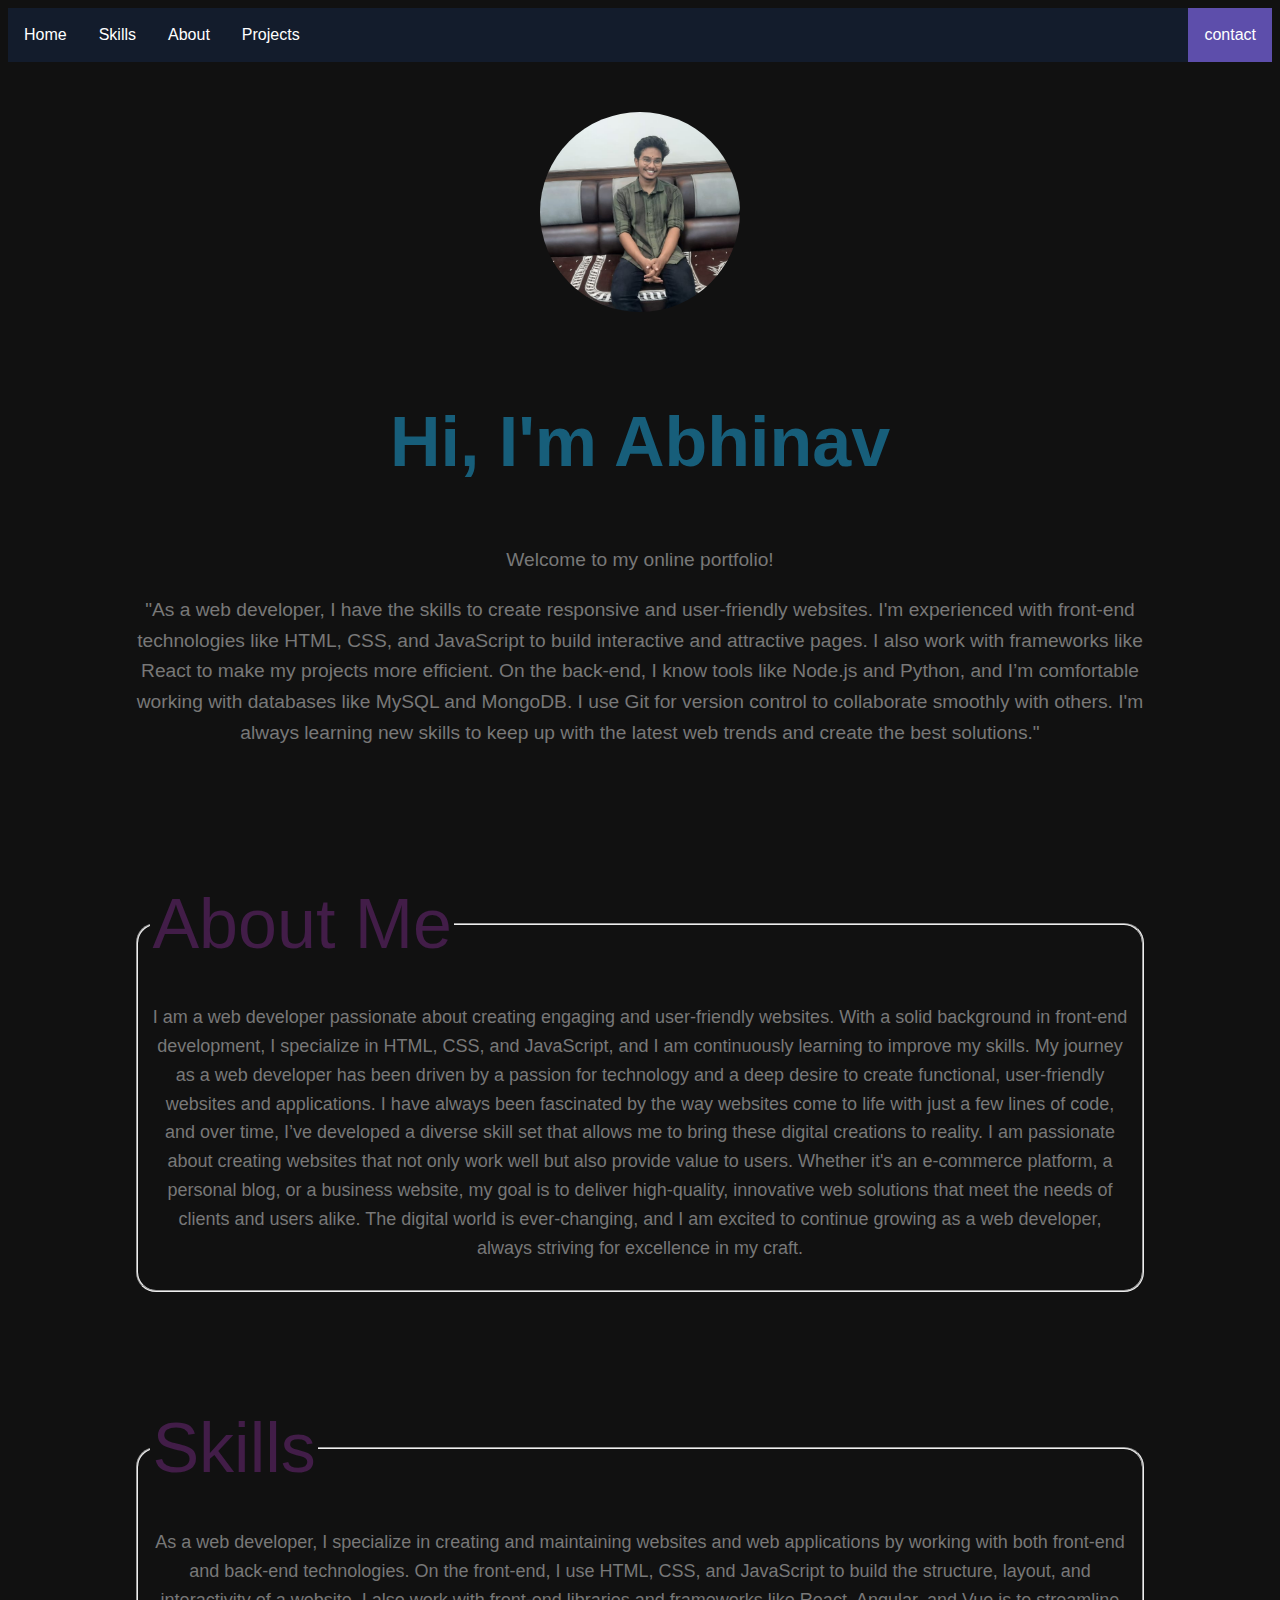
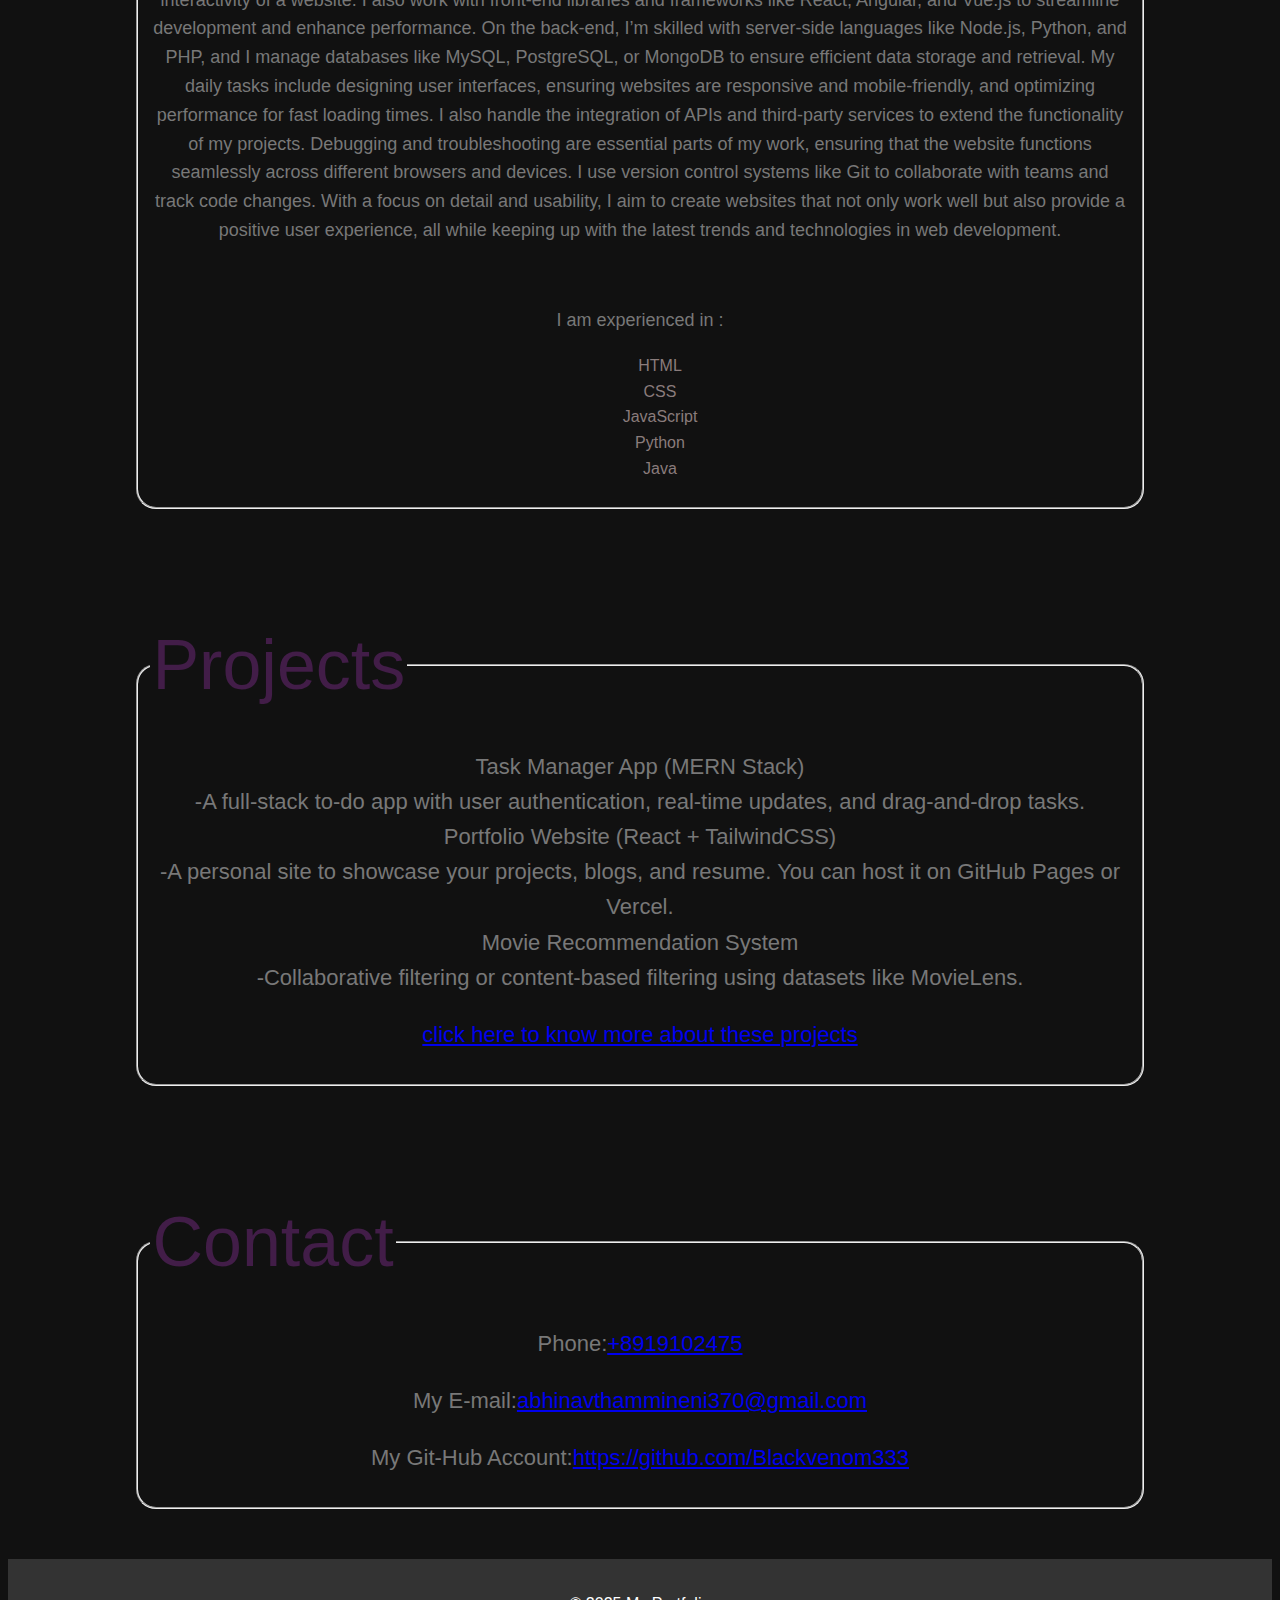
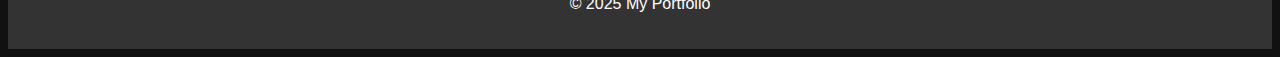
<file: index.html>
<!DOCTYPE html>
<html>
<head>
    <meta name="viewport" content="width=device-width, initial-scale=1.0">
    <link rel="stylesheet" href="model.css">
<style>
.ulis {
  list-style-type: none;
  margin: 0;
  padding: 0;
  overflow: hidden;
  background-color: #131c2c;
}

.lis {
  float: left;
}

li a {
  display: block;
  color: white;
  text-align: center;
  padding: 14px 16px;
  text-decoration: none;
}

li a:hover:not(.active) {
  background-color: #111;
}

.active {
  background-color: #5d4eab;
}
img {
    width: 200px;
    height: 200px;
    border-radius: 50%;
    object-fit: cover;
    margin-bottom: 20px;
}
@media (max-width: 768px) {
    .intro {
        flex-direction: column;
        text-align: center;
     }
    .intro h1 {
        font-size: 2.5rem;
    }
    .lis {
        flex: 100%;
    }
    li a {
        padding: 12px;
    }
    img {
        margin: 0 auto;
    }
        }
        
        @media (max-width: 480px) {
          .intro h1 {
            font-size: 2rem;
          }
        
          p, li, dl {
            font-size: 14px !important;
          }
        
          fieldset {
            padding: 15px;
          }
        }
        </style>
            
</head>    
<body style="background-color: #111;">

    <ul class="ulis">
      <li class="lis"><a href="#home">Home</a></li>
      <li class="lis"><a href="#skills">Skills</a></li>
      <li class="lis"><a href="#About">About</a></li>
      <li class="lis"><a href="#Projects">Projects</a></li>
      <li class="lis" style="float:right"><a class="active" href="#contact">contact</a></li>
    </ul>
    <section id="home" class="section">
        <div class="container" >
            <div class="intro">
                <img src="mypho.jpg" alt="Your Photo">
                <h1 style="font-size:70px;">Hi, I'm Abhinav</h1>
                <p>Welcome to my online portfolio!</p>
                <p>"As a web developer, I have the skills to create responsive and user-friendly websites. I'm experienced with front-end technologies like HTML, CSS, and JavaScript to build interactive and attractive pages. I also work with frameworks like React to make my projects more efficient. On the back-end, I know tools like Node.js and Python, and I’m comfortable working with databases like MySQL and MongoDB. I use Git for version control to collaborate smoothly with others. I'm always learning new skills to keep up with the latest web trends and create the best solutions."</p>
            </div>
        </div>
    </section>
    <section id="About" class="section">
        <div class="container">
            <fieldset>
                <legend>About Me</legend>
                <p style="font-size: 18px;color:#787878">
                    I am a web developer passionate about creating engaging and user-friendly websites.
                    With a solid background in front-end development, I specialize in HTML, CSS, and JavaScript, 
                    and I am continuously learning to improve my skills.
                    My journey as a web developer has been driven by a passion for technology and a deep desire to create functional, user-friendly websites and applications. I have always been fascinated by the way websites come to life with just a few lines of code, and over time, I’ve developed a diverse skill set that allows me to bring these digital creations to reality.
                    I am passionate about creating websites that not only work well but also provide value to users. Whether it's an e-commerce platform, a personal blog, or a business website, my goal is to deliver high-quality, innovative web solutions that meet the needs of clients and users alike. The digital world is ever-changing, and I am excited to continue growing as a web developer, always striving for excellence in my craft.
                </p>
            </fieldset>
        </div>
    </section>
    <section id="skills" class="section">
        <div class="container">
            <fieldset>
                <legend>Skills</legend>
                <p style="font-size: 18px;color:#787878">As a web developer, I specialize in creating and maintaining websites and web applications by working with both front-end and back-end technologies. On the front-end, I use HTML, CSS, and JavaScript to build the structure, layout, and interactivity of a website. I also work with front-end libraries and frameworks like React, Angular, and Vue.js to streamline development and enhance performance. On the back-end, I’m skilled with server-side languages like Node.js, Python, and PHP, and I manage databases like MySQL, PostgreSQL, or MongoDB to ensure efficient data storage and retrieval.
    
                    My daily tasks include designing user interfaces, ensuring websites are responsive and mobile-friendly, and optimizing performance for fast loading times. I also handle the integration of APIs and third-party services to extend the functionality of my projects. Debugging and troubleshooting are essential parts of my work, ensuring that the website functions seamlessly across different browsers and devices. I use version control systems like Git to collaborate with teams and track code changes. With a focus on detail and usability, I aim to create websites that not only work well but also provide a positive user experience, all while keeping up with the latest trends and technologies in web development.</p>
                <br><p style="font-size: 18px;color: #787878">I am experienced in :</p>    
                <ul style="color:rgb(138, 124, 124);list-style-type:none;">
                    <li>HTML</li>
                    <li>CSS</li>
                    <li>JavaScript</li>
                    <li>Python</li>
                    <li>Java</li>
                </ul>
            </fieldset>
        </div>
    </section>
    <section id="Projects" class="section">
        <div class="container">
            <fieldset>
                <legend>Projects</legend>
                <dl style="font-size: 22px;color: #787878">
                    <dt>Task Manager App (MERN Stack)</dt>
                    <dl>-A full-stack to-do app with user authentication, real-time updates, and drag-and-drop tasks.</dl>
                    <dt>Portfolio Website (React + TailwindCSS)</dt>
                    <dl>-A personal site to showcase your projects, blogs, and resume. You can host it on GitHub Pages or Vercel.</dl>
                    <dt>Movie Recommendation System</dt>
                    <dl>-Collaborative filtering or content-based filtering using datasets like MovieLens.</dl>
                    <p><a href="pr.html">click here to know more about these projects</a></p>
                </dl>
            </fieldset>
        </div>
    </section>
    <section id="contact" class="section">
        <div class="container">
            <fieldset>
                <legend>Contact</legend>
                <p style="font-size: 22px;color: #787878">Phone:<a href="tel:+8919102475">+8919102475</a></p>
                <p style="font-size: 22px;color: #787878">My E-mail:<a href="mailto:abhinavthamminemi370@gmail.com">abhinavthammineni370@gmail.com</a></p>
                <p style="font-size: 22px;color: #787878">My Git-Hub Account:<a href=https://github.com/Blackvenom333 target="_blank">https://github.com/Blackvenom333</a></p>
            </fieldset>
        </div>
    </section>
    <footer>
        <div class="container">
            <p>&copy; 2025 My Portfolio</p>
        </div>
    </footer>
    </body>
    </html>
</file>
<file: model.css>
body {
    font-family: Arial, sans-serif;
    line-height: 1.6;
    background-color: #f4f4f4;
}
section {
    padding: 50px 0;
    text-align: center;
}

.container {
    width: 80%;
    margin: 0 auto;
}

h1, h2 {
    color: #361c3a;
}
legend{
    color: #421d48;
    font-size: 70px;
    text-align: left;
}

.intro h1 {
    font-size: 2.5rem;
    color: #175e7a;
}

.intro p {
    font-size: 1.2rem;
    color: #787878;
}
footer {
    background-color: #333;
    color: #fff;
    text-align: center;
    padding: 1rem 0;
}

footer p {
    font-size: 1rem;
}
fieldset{
    border-radius: 20px;
}
</file>
